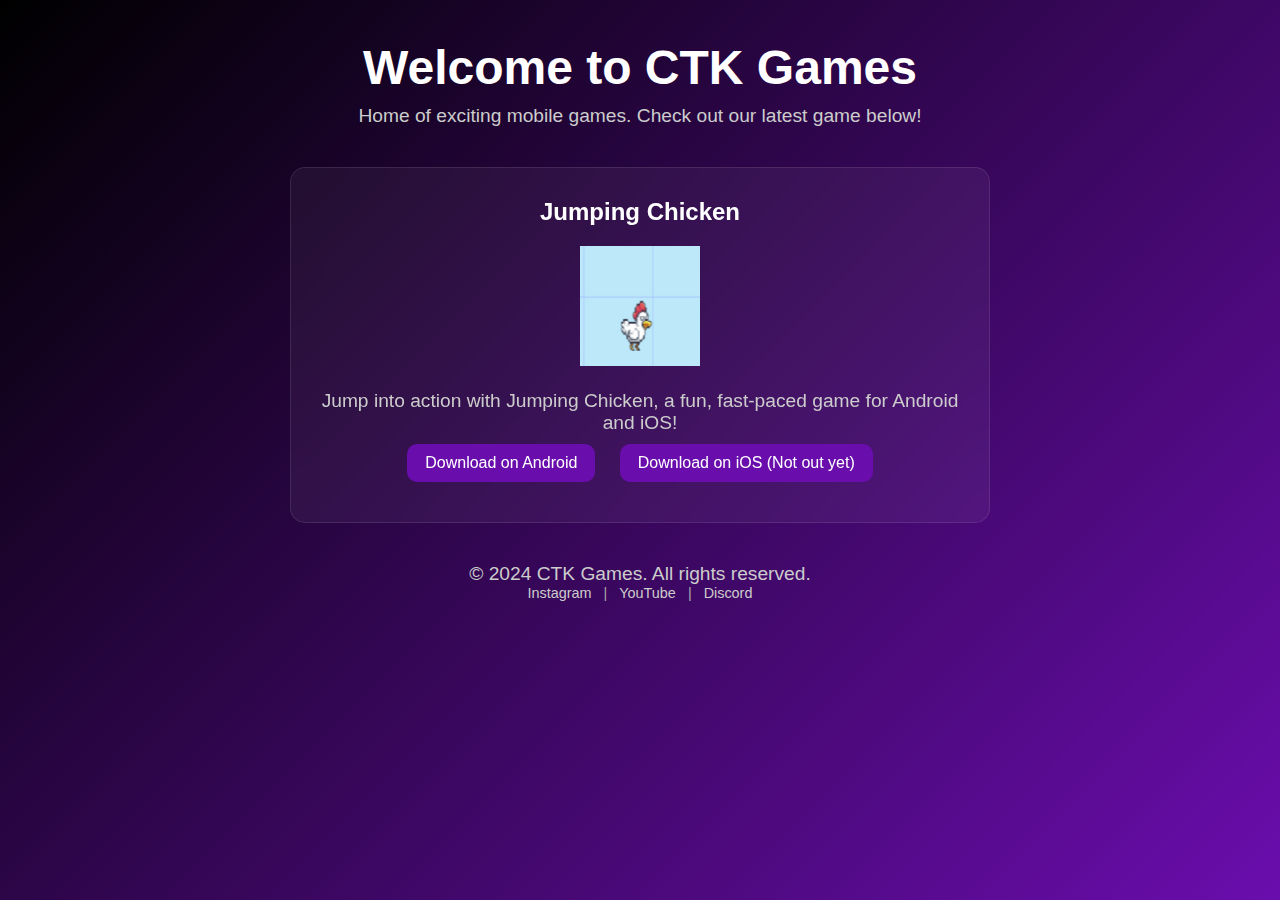
<file: index.html>
<!DOCTYPE html>
<html lang="en">
<head>
  <meta charset="UTF-8" />
  <meta name="viewport" content="width=device-width, initial-scale=1.0"/>
  <title>CTK Games</title>
  <style>
    * {
      margin: 0;
      padding: 0;
      box-sizing: border-box;
    }

    body {
      font-family: 'Segoe UI', Tahoma, Geneva, Verdana, sans-serif;
      background: linear-gradient(135deg, #000000, #6a0dad);
      color: white;
      min-height: 100vh;
      padding: 40px 20px;
      display: flex;
      flex-direction: column;
      align-items: center;
    }

    header {
      text-align: center;
      margin-bottom: 40px;
    }

    h1 {
      font-size: 3rem;
      margin-bottom: 10px;
    }

    p {
      font-size: 1.2rem;
      color: #ccc;
    }

    #game {
      background: rgba(255, 255, 255, 0.05);
      border: 1px solid rgba(255, 255, 255, 0.1);
      backdrop-filter: blur(12px);
      padding: 30px;
      border-radius: 15px;
      max-width: 700px;
      width: 100%;
      text-align: center;
      cursor: pointer;
      transition: transform 0.3s ease, box-shadow 0.3s ease;
    }

    #game:hover {
      transform: translateY(-6px);
      box-shadow: 0 10px 20px rgba(0, 0, 0, 0.4);
    }

    #game img {
      max-width: 120px;
      margin: 20px 0;
    }

    .links a {
      display: inline-block;
      margin: 10px;
      padding: 10px 18px;
      background-color: #6a0dad;
      border-radius: 10px;
      text-decoration: none;
      color: white;
      transition: background 0.3s ease;
    }

    .links a:hover {
      background-color: #8f3eea;
    }

    footer {
      margin-top: 40px;
      text-align: center;
      color: #aaa;
      font-size: 0.9rem;
    }

    #socials a {
      color: #ccc;
      margin: 0 8px;
      text-decoration: none;
    }

    #socials a:hover {
      text-decoration: underline;
    }
  </style>
</head>
<body>
  <header>
    <h1>Welcome to CTK Games</h1>
    <p>Home of exciting mobile games. Check out our latest game below!</p>
  </header>

  <main>
    <section id="game" onclick="window.location='https://games.ctksystem.com/jumpingchicken';">
      <h2>Jumping Chicken</h2>
      <img src="jumping-chicken-logo.png" alt="Jumping Chicken Logo">
      <p>Jump into action with Jumping Chicken, a fun, fast-paced game for Android and iOS!</p>
      <div class="links">
        <a class="android" href="https://play.google.com/store/apps/details?id=com.ctkgames.jumpingchicken" target="_blank" onclick="event.stopPropagation();">Download on Android</a>
        <a class="ios" href="https://apps.apple.com/us/app/jumpin-chicken/id6705129334" target="_blank" onclick="event.stopPropagation();">Download on iOS (Not out yet)</a>
      </div>
    </section>
  </main>

  <footer>
    <p>© 2024 CTK Games. All rights reserved.</p>
    <div id="socials">
      <a href="https://www.instagram.com/ctk_systems/" target="_blank">Instagram</a> |
      <a href="https://www.youtube.com/@ctksystem" target="_blank">YouTube</a> |
      <a href="https://discord.gg/yWYXSRXFwR" target="_blank">Discord</a>
    </div>
  </footer>
</body>
</html>
</file>
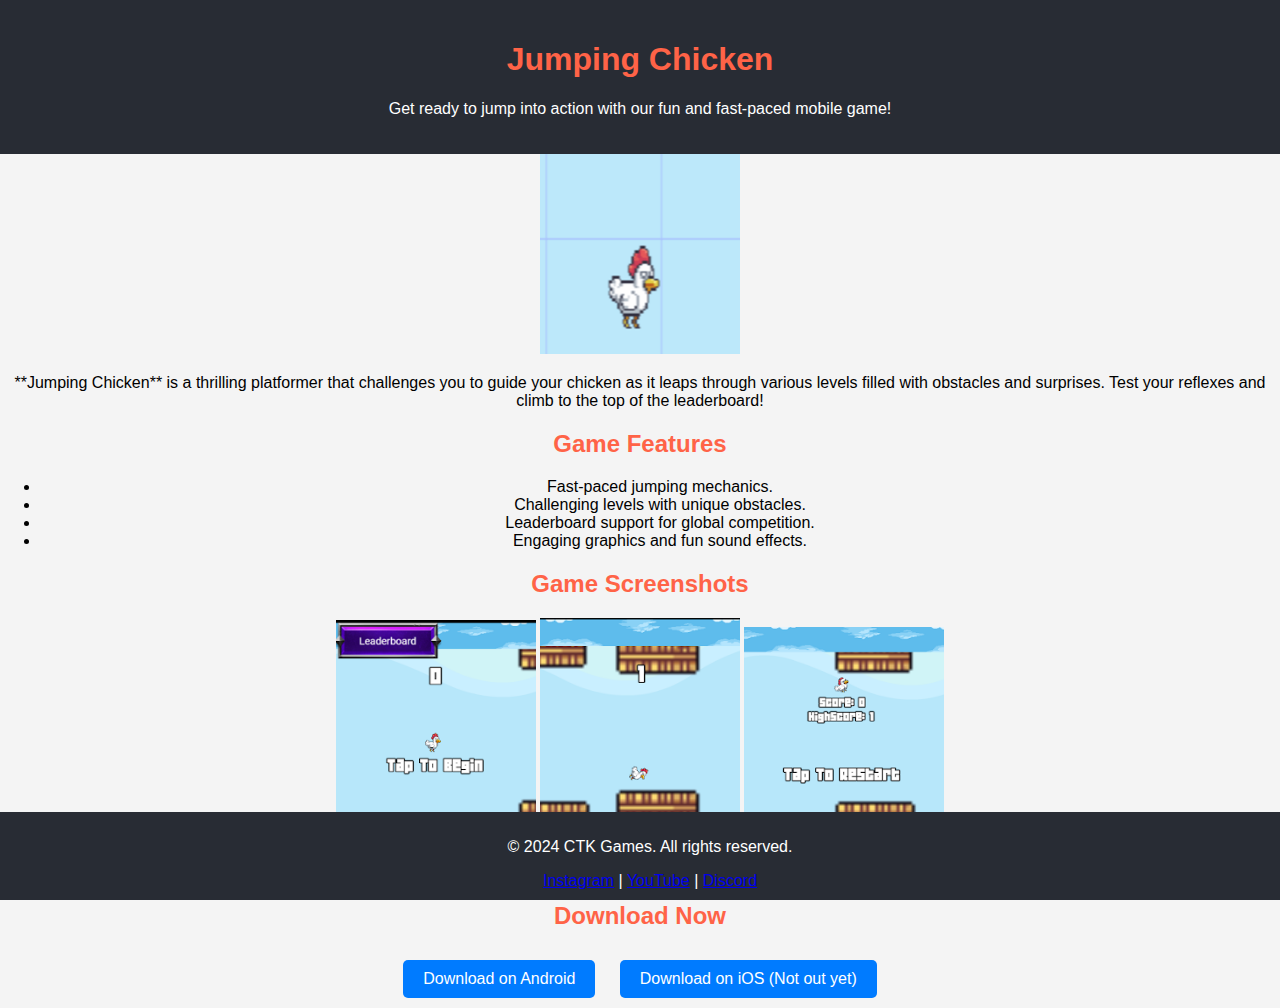
<file: jumpingchicken.html>
<!DOCTYPE html>
<html lang="en">
<head>
    <meta charset="UTF-8">
    <meta name="viewport" content="width=device-width, initial-scale=1.0">
    <title>Jumping Chicken - CTK Games</title>
    <link rel="stylesheet" href="styles.css">
</head>
<body>
    <header>
        <h1>Jumping Chicken</h1>
        <p>Get ready to jump into action with our fun and fast-paced mobile game!</p>
    </header>
    <main>
        <section id="game-details">
            <img src="jumping-chicken-logo.png" alt="Jumping Chicken Logo">
            <p>
                **Jumping Chicken** is a thrilling platformer that challenges you to guide your chicken as it leaps through various levels filled with obstacles and surprises.
                Test your reflexes and climb to the top of the leaderboard!
            </p>
        </section>
        <section id="features">
            <h2>Game Features</h2>
            <ul>
                <li>Fast-paced jumping mechanics.</li>
                <li>Challenging levels with unique obstacles.</li>
                <li>Leaderboard support for global competition.</li>
                <li>Engaging graphics and fun sound effects.</li>
            </ul>
        </section>
        <section id="screenshots">
            <h2>Game Screenshots</h2>
            <div class="screenshot-gallery">
                <img src="screenshot1.png" alt="Screenshot 1">
                <img src="screenshot2.png" alt="Screenshot 2">
                <img src="screenshot3.png" alt="Screenshot 3">
            </div>
        </section>
        <section id="download">
            <h2>Download Now</h2>
            <div class="links">
                <a class="android" href="https://play.google.com/store/apps/details?id=com.ctkgames.jumpingchicken" target="_blank">Download on Android</a>
                <a class="ios" href="https://apps.apple.com/us/app/jumpin-chicken/id6705129334" target="_blank">Download on iOS (Not out yet)</a>
            </div>
        </section>
    </main>
    <footer>
        <p>© 2024 CTK Games. All rights reserved.</p>
        <div id="socials">
            <a href="https://www.instagram.com/ctk_systems/" target="_blank">Instagram</a> |
            <a href="https://www.youtube.com/@ctksystem" target="_blank">YouTube</a> |
            <a href="https://discord.gg/yWYXSRXFwR" target="_blank">Discord</a>
        </div>
    </footer>
</body>
</html>
</file>
<file: styles.css>
body {
    font-family: Arial, sans-serif;
    background-color: #f4f4f4;
    margin: 0;
    padding: 0;
    text-align: center;
}

header {
    background-color: #282c34;
    padding: 20px;
    color: white;
}

h1, h2 {
    color: #ff6347;
}

img {
    width: 200px;
    height: auto;
}

.links a {
    text-decoration: none;
    color: white;
    background-color: #007bff;
    padding: 10px 20px;
    border-radius: 5px;
    display: inline-block;
    margin: 10px;
}

footer {
    background-color: #282c34;
    color: white;
    padding: 10px;
    position: fixed;
    width: 100%;
    bottom: 0;
}

.android {
    background-color: #A4C639;
}
</file>
